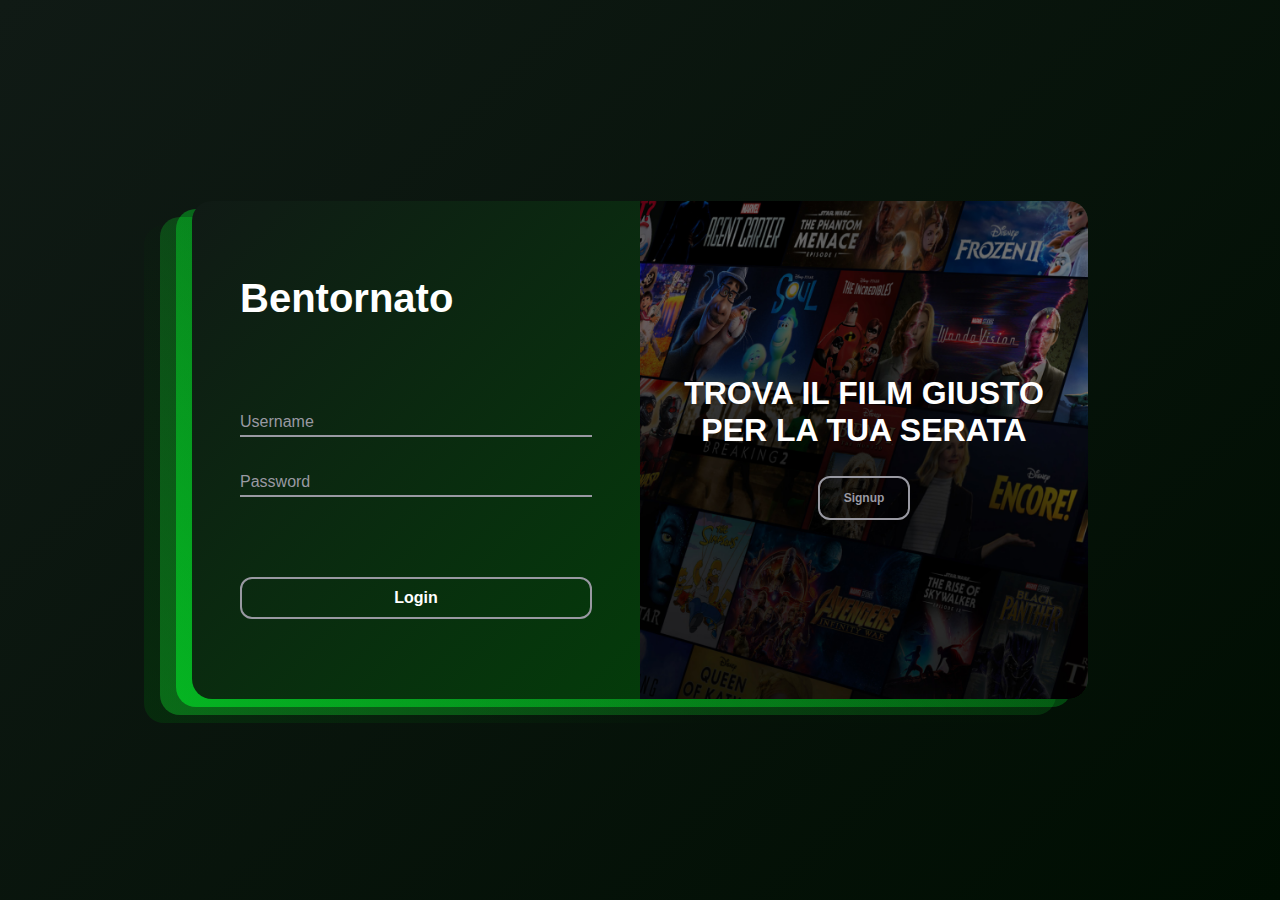
<file: Login/index.html>
<!DOCTYPE html>
<html>
  <head>
    <meta charset="UTF-8" />
    <meta name="viewport" content="width=device-width, initial-scale=1.0" />
    <link rel="stylesheet" href="style.css" />
    <script src="index.js"></script>
    <title>CineMacth</title>
  </head>
  <body>
    <div class="background">
      <div class="circle1"></div>
      <div class="circle2"></div>
    </div>
    <div class="login-container">
      <div class="fifth-rectangle"></div>
      <div class="fourth-rectangle"></div>
      <div class="third-rectangle"></div>
      <!-- login -->
      <div class="login" id="loginSection">
        <h1>Bentornato</h1>
        <h4 class="no-error" id="loginMessage">Invalid username or password</h4>
        <form
          action="php/login.php"
          method="post"
          name="login"
          autocomplete="off"
          id="loginForm">
          <div class="relative-input">
            <input class="input" type="text" name="username" maxlength="30" />
            <label for="username">
              <span class="placeholder" id="login-username-text">Username</span>
            </label>
          </div>
          <div class="relative-input">
            <input
              class="input"
              type="password"
              maxlength="30"
              name="password" />
            <label for="password">
              <span class="placeholder" id="login-password-text">Password</span>
            </label>
          </div>
          <input type="submit" value="Login" class="switchButton" />
          <h3 class="switch-mode">signin</h3>
        </form>
      </div>

      <!-- signup -->
      <div class="signup" id="signupSection">
        <h1>Benvenuto</h1>
        <h4 class="no-error" id="signupMessage">Errore</h4>
        <form
          action="php/signup.php"
          method="post"
          name="signup"
          autocomplete="off"
          id="signupForm">
          <div class="relative-input">
            <input class="input" type="text" name="username" maxlength="30" />
            <label for="username">
              <span class="placeholder" id="signup-username-text"
                >Username</span
              >
            </label>
          </div>
          <div class="relative-input">
            <input
              class="input"
              type="password"
              maxlength="30"
              name="password" />
            <label for="password">
              <span class="placeholder" id="signup-password-text"
                >Password</span
              >
            </label>
          </div>
          <input type="submit" value="signup" />
          <h3 class="switch-mode">sigunp</h3>
        </form>
      </div>

      <!-- img -->
      <div class="login-image" id="loginPage">
        <img src="./assets/movies.png" alt="movie" class="imgMovie" />
        <div class="text-container">
          <h2 class="film-text">TROVA IL FILM GIUSTO PER LA TUA SERATA</h2>
          <button class="signup-button" id="switchButton">
            <h2 class="signup-text">Signup</h2>
          </button>
        </div>
      </div>
    </div>
  </body>
</html>
</file>
<file: Login/style.css>
body {
  margin: 0;
  padding: 0;
  font-family: Arial, sans-serif;
  background: linear-gradient(135deg, #101a15 0%, #000e02 100%);
  display: flex;
  justify-content: center;
  align-items: center;
  height: 100vh;
  overflow: hidden;
  padding: 0 12rem;
}

h1 {
  color: #ffffff;
  font-size: 2.5rem;
  font-weight: bold;
}

form {
  width: 100%;
  margin-top: 3rem;
}

label {
  position: absolute;
  bottom: 0;
  left: 0;
  width: 100%;
  height: 100%;
  pointer-events: none;
}

input[type="submit"] {
  width: 100%;
  margin-top: 3rem;
  margin-bottom: 2rem;
  padding: 0.625rem;
  border: 2px solid #9999a2;
  border-radius: 12px;
  background: transparent;
  color: #ffffff;
  font-size: 1rem;
  font-weight: bold;
  cursor: pointer;
  transition: transform 0.2s;
}
input[type="submit"]:hover {
  transform: scale(1.05);
  transition: transform 0.2s;
}

/* COMPONENTS */
.relative-input {
  position: relative;
  margin: 2rem 0;
}

.placeholder {
  position: absolute;
  bottom: 0.4rem;
  left: 0px;
  color: #9999a2;
  transition: all 0.3s ease;
}

.valid {
  transform: translateY(-200%);
  font-size: 0.75rem;
  color: #9999a2;
}

.input:focus + label .placeholder {
  transform: translateY(-200%);
  font-size: 0.75rem;
  color: #0eae24;
}

.login-container {
  width: 100%;
  display: grid;
  grid-template-columns: 1fr 1fr;
  position: relative;
}

.input {
  width: 100%;
  padding: 0.25rem 0;
  border: none;
  border-bottom: 2px solid #9999a2;
  background: transparent;
  color: #ffffff;
  font-size: 1rem;
}

.input:focus {
  outline: none;
  border-bottom: 2px solid #0eae24;
}

.no-error {
  font-size: 0.75rem;
  color: #a90404;
  text-align: center;
  transition: all 0.3s ease;
  opacity: 0;
}

.error {
  font-size: 0.75rem;
  color: #a90404;
  text-align: center;
  transition: all 0.3s ease;
  opacity: 1;
}

.success {
  font-size: 0.75rem;
  color: #0eae24;
  text-align: center;
  transition: all 0.3s ease;
  opacity: 1;
}

.third-rectangle,
.fourth-rectangle,
.fifth-rectangle {
  position: absolute;
  opacity: 0.5;
  border-radius: 20px;
}
.login {
  background: linear-gradient(135deg, #101a15 0%, #043b0a 100%);
  border-radius: 20px 0 0 20px;
  padding: 3rem 3rem;
  z-index: 1;
}
.signup {
  background: linear-gradient(135deg, #101a15 0%, #043b0a 100%);
  border-radius: 0 20px 20px 0;
  padding: 3rem 3rem;
  z-index: 1;
  position: relative;
}

.third-rectangle {
  top: 0.5rem;
  right: 1rem;
  width: 100%;
  height: 100%;
  background: linear-gradient(45deg, #00ff2c 0%, #00ff2f25 100%);
}
.fourth-rectangle {
  top: 1rem;
  right: 2rem;
  width: 100%;
  height: 100%;
  background: linear-gradient(45deg, #0eae24 0%, #051a0742 100%);
}
.fifth-rectangle {
  top: 1.5rem;
  right: 3rem;
  width: 100%;
  height: 100%;
  background: linear-gradient(45deg, #04410c, #051a0720 40%);
}

.login-image {
  border-radius: 0 20px 20px 0;
  width: 50%;
  height: 100%;
  left: 50%;
  overflow: hidden;
  position: absolute;
  z-index: 2;
  transition: all 0.5s ease;
}

.imgMovie {
  width: 100%;
  height: 100%;
  object-fit: cover;
}

.signup-button {
  width: fit-content;
  margin-bottom: 2rem;
  padding: 0.625rem 1.5rem;
  border: 2px solid #9999a2;
  border-radius: 12px;
  background: transparent;
  color: #9999a2;
  font-size: 0.5rem;
  line-height: 0%;
  font-weight: bold;
  cursor: pointer;
  transition: transform 0.2s;
}
.signup-button:hover {
  transform: scale(1.05);
  transition: transform 0.2s;
  color: #ffffff;
  border: 2px solid #ffffff;
}

.text-container {
  position: absolute;
  inset: 0;
  display: flex;
  flex-direction: column;
  justify-content: center;
  align-items: center;
  padding: 0 2rem;
}

.film-text {
  font-size: 2rem;
  text-align: center;
  color: #ffffff;
}

.background {
  position: absolute;
  inset: 0;
  width: 100%;
  height: 100%;
  z-index: -3;
}

.switch-mode{
  display: none;
}

@media (max-width: 1120px) {
  h1{
    font-size: 1.5rem;
  }
}

@media (max-width: 860px) {
h1 {
  color: #ffffff;
  font-size: 2rem;
  font-weight: bold;
}

form{
  margin-top: 2rem;
  width: 100%;
}

  .login-container {
    display: block;
    width: 100vw;
    border-radius: 15px;
  }
.login {
  background: linear-gradient(135deg, #101a15 0%, #043b0a 100%);
  border-radius: 10px;
  padding: 1rem 3rem;
  z-index: 10;
  position: relative;
}

.signup {
  display: none;
  background: linear-gradient(135deg, #101a15 0%, #043b0a 100%);
  border-radius: 10px;
  padding: 1rem 3rem;
  z-index: 10;
  position: relative;
}
.login-image{
  display: none;

}

input[type="submit"] {
  width: 100%;
  margin-top: 1rem;
  margin-bottom: 1rem;
  padding: 0.625rem;
  border: 2px solid #9999a2;
  border-radius: 12px;
  background: transparent;
  color: #ffffff;
  font-size: 1rem;
  font-weight: bold;
  cursor: pointer;
  transition: transform 0.2s;
}

.third-rectangle {
  top: 1rem;
  right: 0.5rem;
  width: 100%;
  height: 100%;
  background: linear-gradient(45deg, #00ff2c 0%, #00ff2f25 100%);
}
.fourth-rectangle {
  top: 2rem;
  right: 1rem;
  width: 100%;
  height: 100%;
  background: linear-gradient(45deg, #0eae24 0%, #051a0742 100%);
}
.fifth-rectangle {
  top: 3rem;
  right: 1.5rem;
  width: 100%;
  height: 100%;
  background: linear-gradient(45deg, #04410c, #051a0720 40%);
}
  
.switch-mode{
  display: block;
  width: 100%;
  text-align: center;
  color: #9999a2;
  font-size: 0.75rem;
  text-decoration: underline;
  text-underline-offset: 3px; 
}

}
</file>
